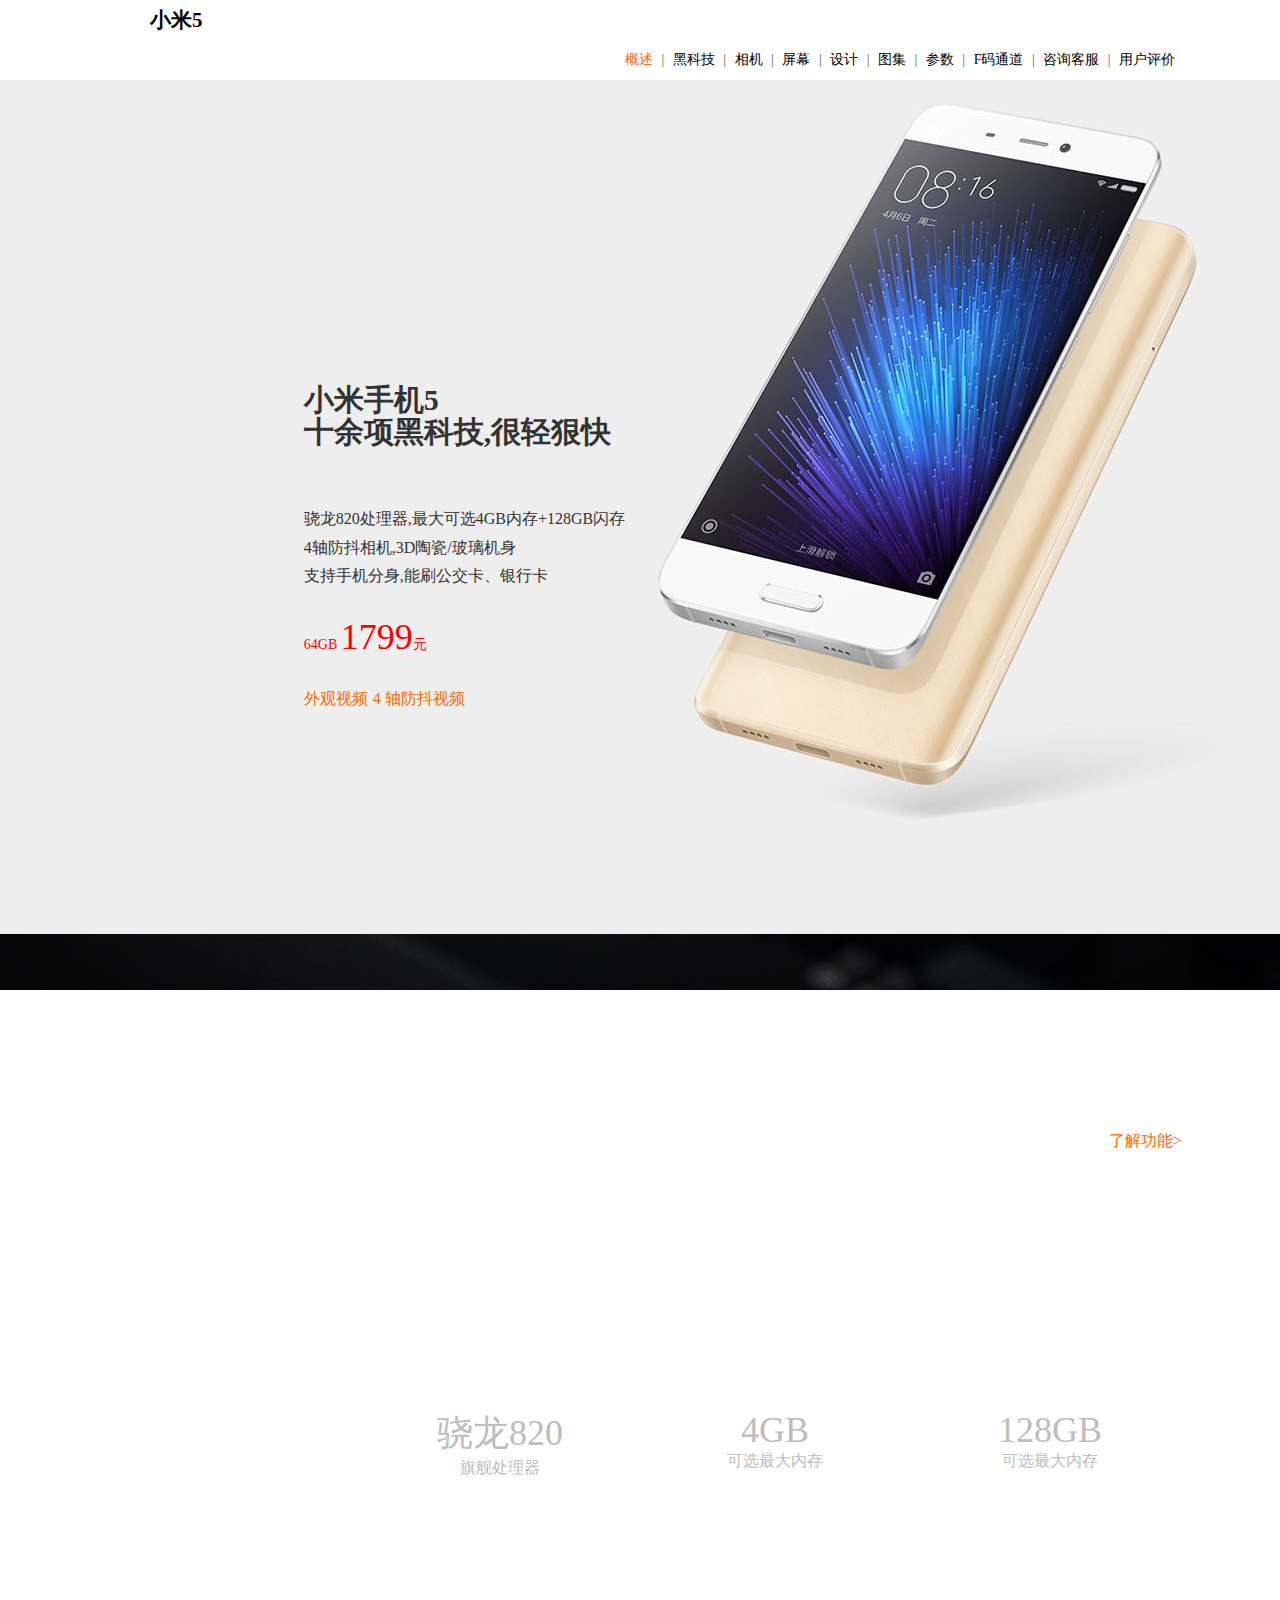
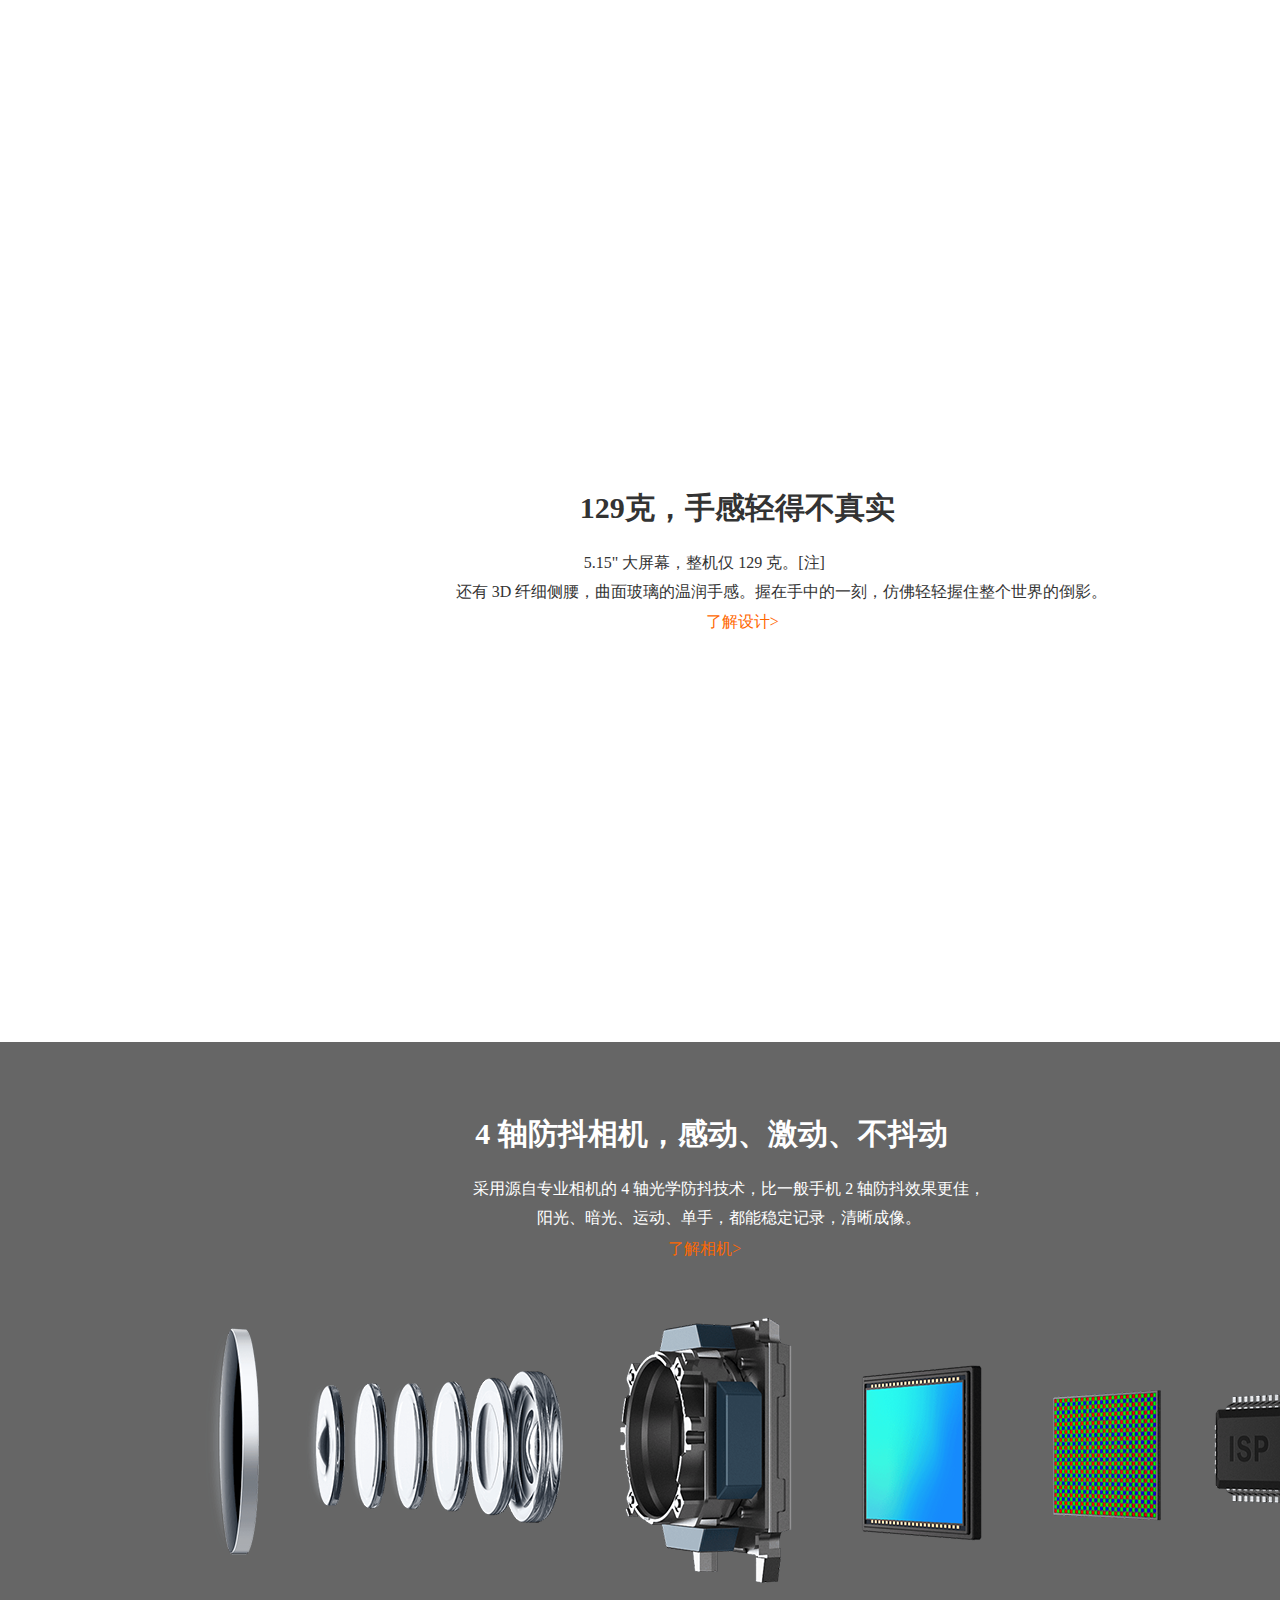
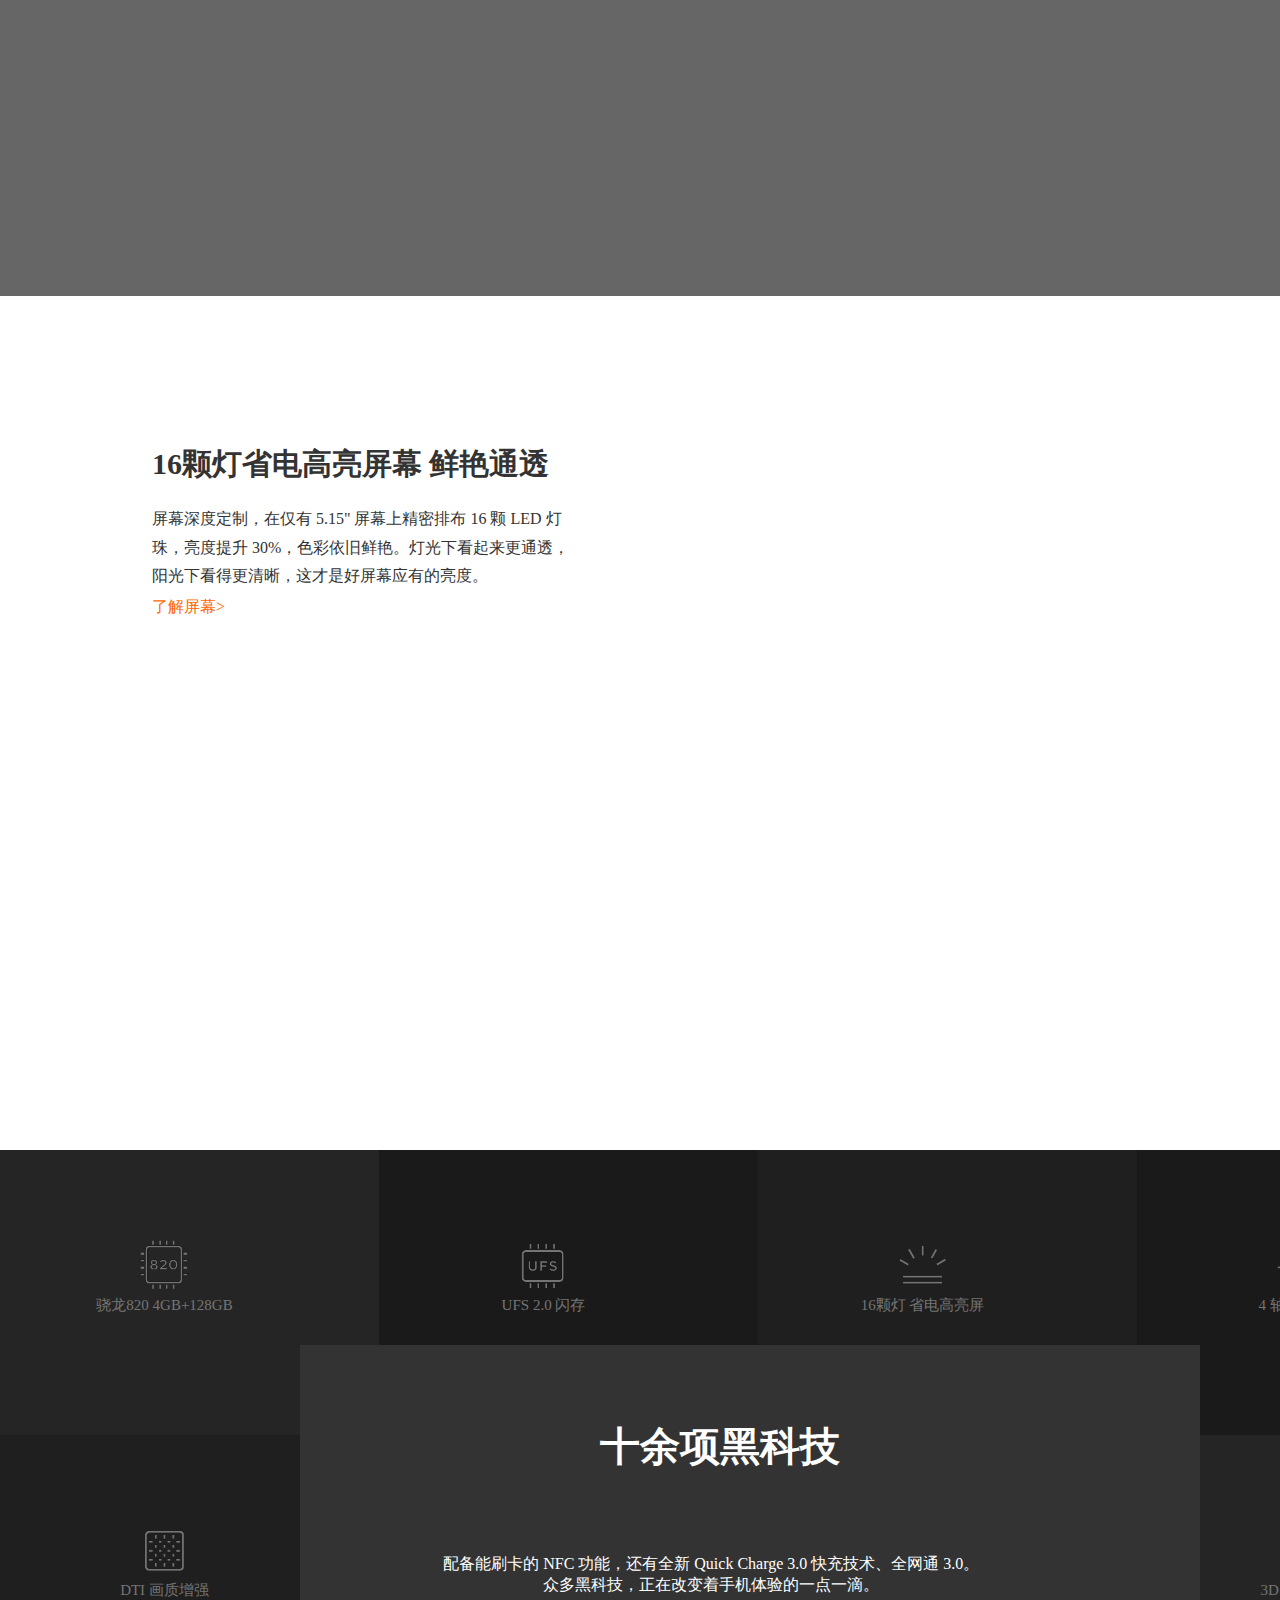
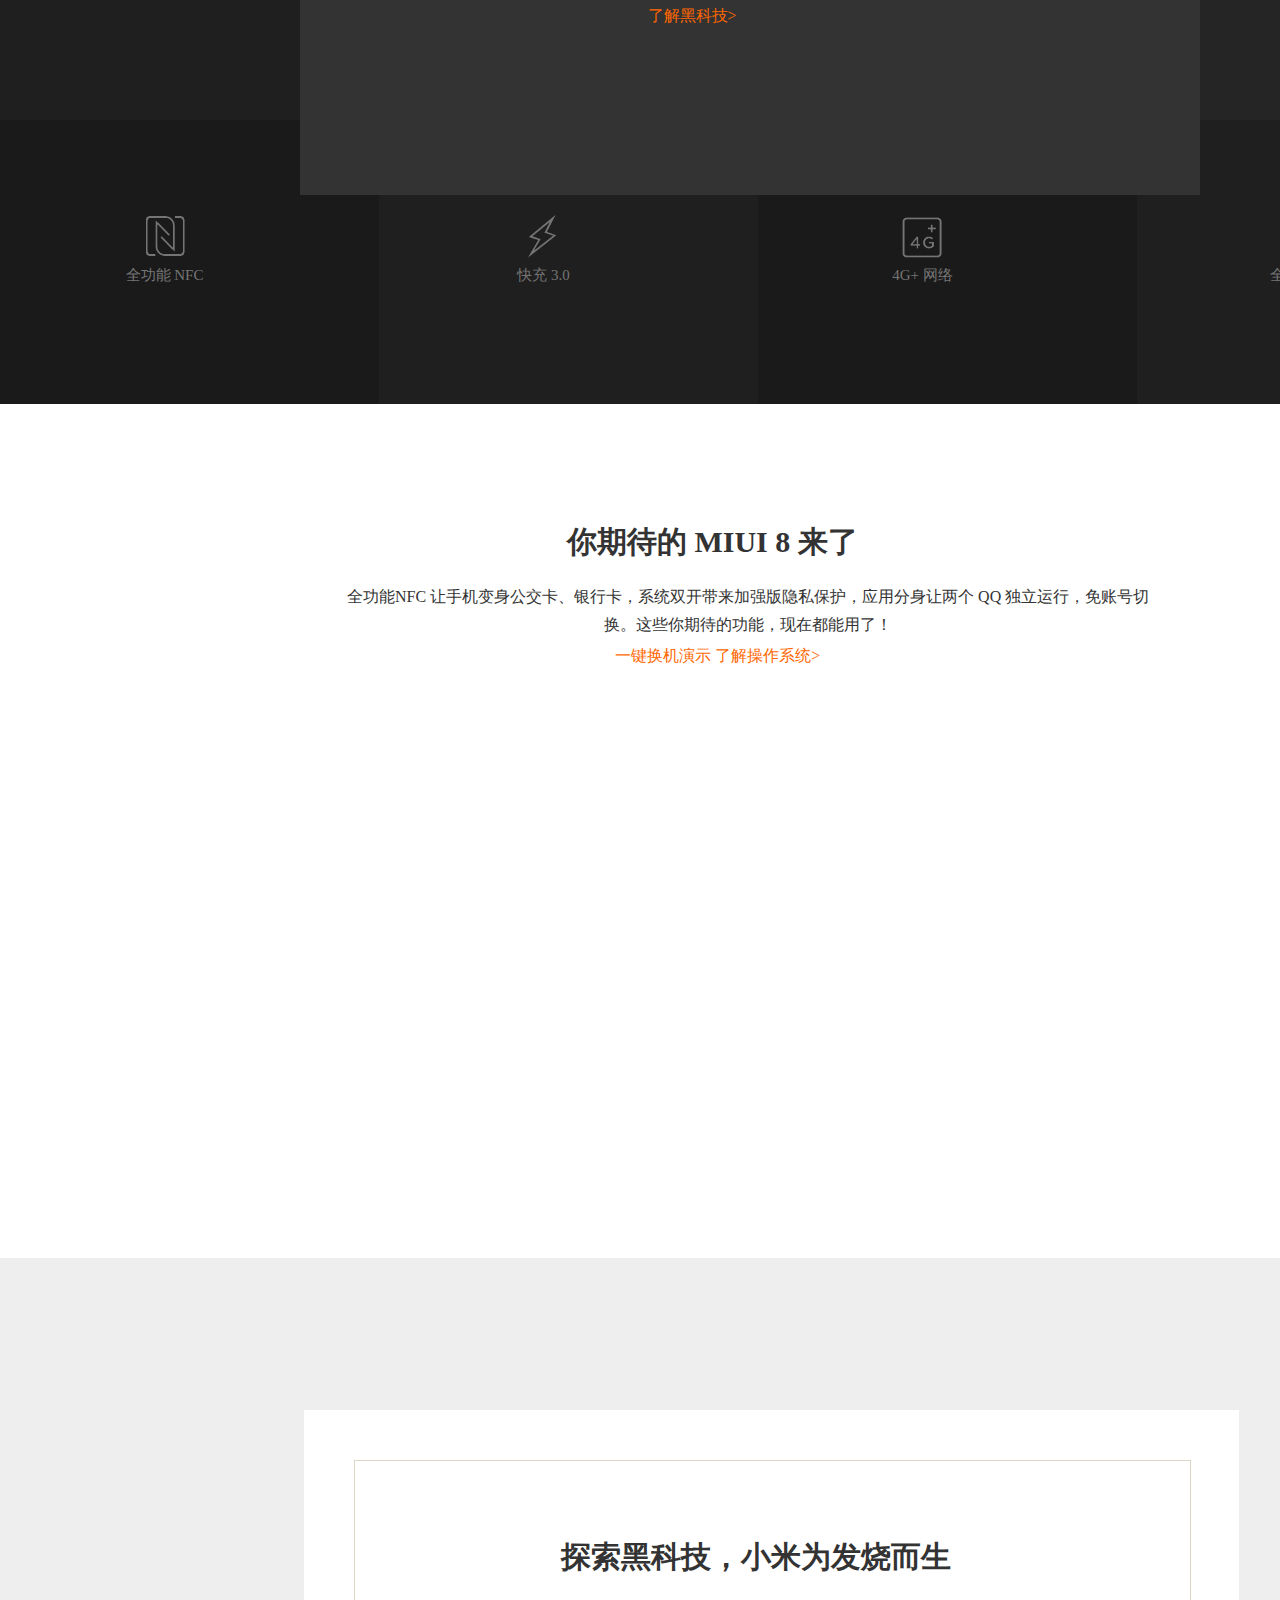
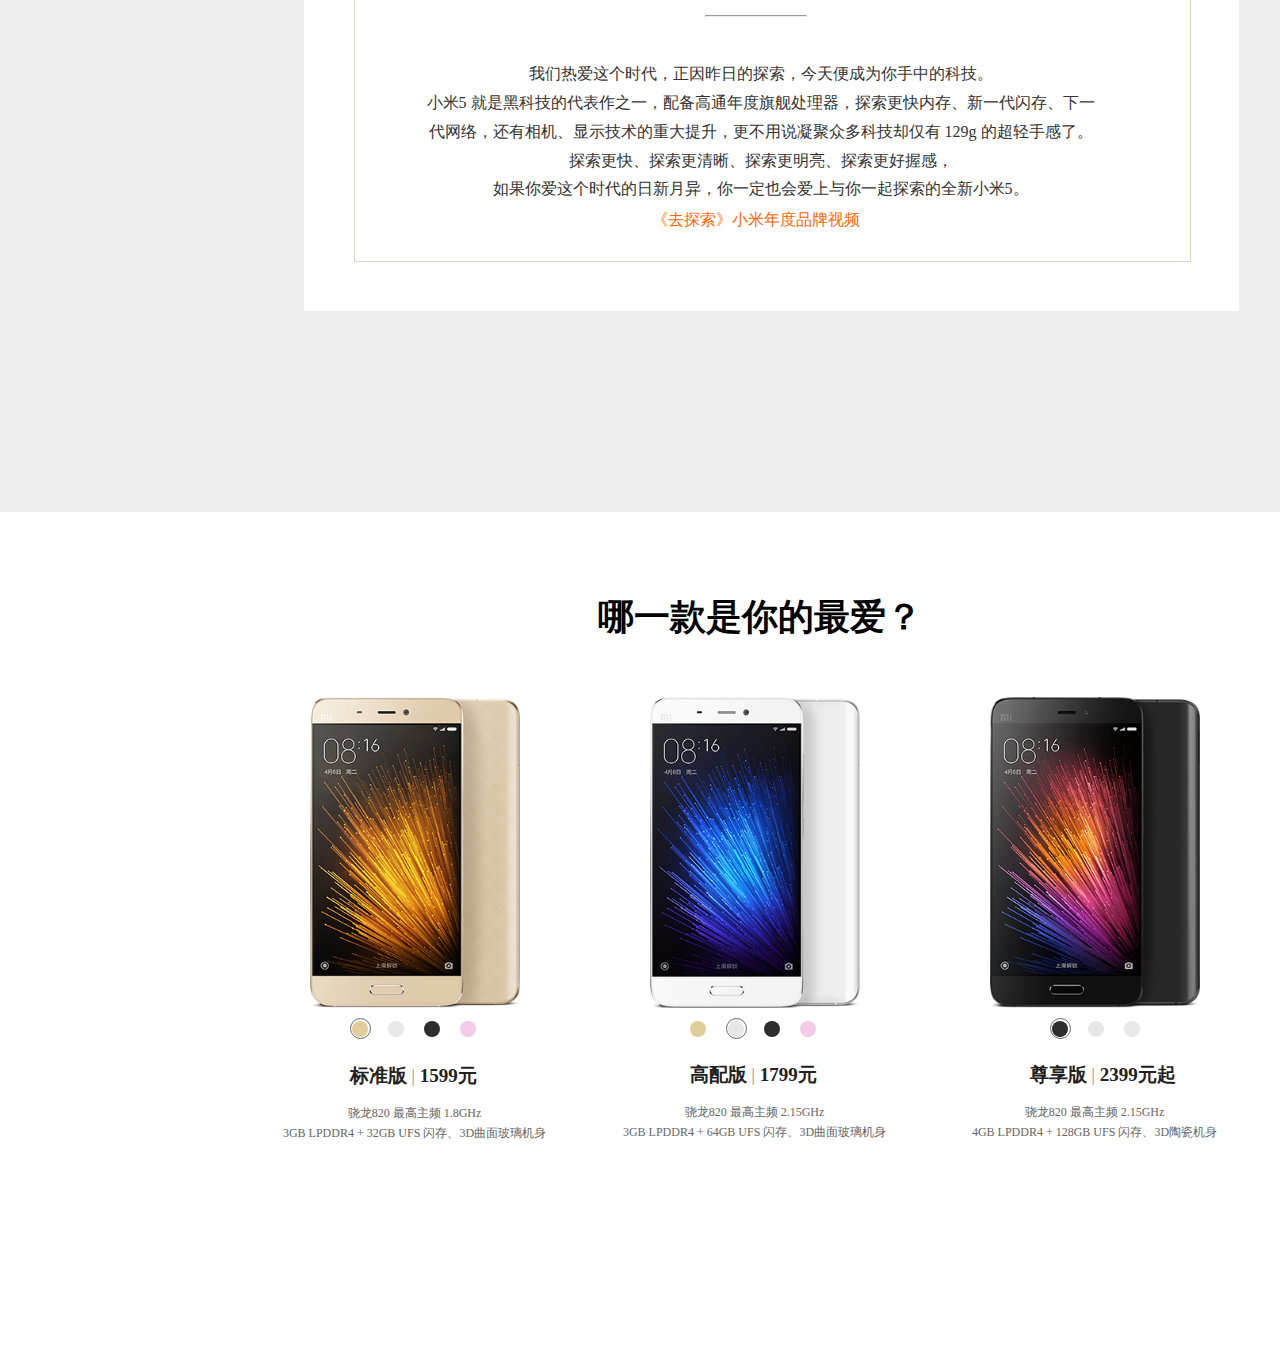
<file: index.html>
<!DOCTYPE html PUBLIC "-//W3C//DTD XHTML 1.0 Transitional//EN" "http://www.w3.org/TR/xhtml1/DTD/xhtml1-transitional.dtd">
<html xmlns="http://www.w3.org/1999/xhtml">
<head>
<meta http-equiv="Content-Type" content="text/html; charset=utf-8" />
<title>无标题文档</title>
<link rel="stylesheet" href="xiaomistyle.css"/>
</head>

<body>
		<div class="dh">
     		<div class="hz1"><h2>小米5</h2></div>
            <div class="hz2">
            	<a href="#"><font color="#ff6700">概述</font></a>
                <span>|</span>
                <a href="#">黑科技</a>
                <span>|</span>
                <a href="#">相机</a>
                <span>|</span>
                <a href="#">屏幕</a>
                <span>|</span>
                <a href="#">设计</a>
                <span>|</span>
                <a href="#">图集</a>
                <span>|</span>
                <a href="#">参数</a>
                <span>|</span>
                <a href="#">F码通道</a>
                <span>|</span>
                <a href="#">咨询客服</a>
                <span>|</span>
                <a href="#">用户评价</a>
        	</div>
		</div>
		<div class="box">      
        <div class="box box1">
			<div class="text">
    			<h2>小米手机5<br /> 十余项黑科技,很轻狠快</h2>
                <br />
        		<p>骁龙820处理器,最大可选4GB内存+128GB闪存<br /> 4轴防抖相机,3D陶瓷/玻璃机身<br /> 支持手机分身,能刷公交卡、银行卡</p>
                <div class="price">64GB 
                <span>1799</span>元</div>
    		<a href="#">外观视频</a>&nbsp;<a href="#">4 轴防抖视频</a>
    		</div>
		</div>
		
        <div class="box box2">	
        	<div class="text">
    			<h2 align="center">14 万分，快得有点狠</h2>
        		<p align="center"><font color="#FFFFFF">CPU 性能翻倍的骁龙 820 处理器，提速 87% 的 UFS 闪存，快 40% 的 Adreno 530 图形引擎，<br />
快 100% 的双通道 LPDDR4，Antutu 跑分性能测试高达惊人的 14 万分。</font></p>
        		<a href="#">了解功能></a> 
                
            </div>
            	<br />
                <br />
                <br />
                <br />
                <br />
                <br />
                <br />
                <br />
                <br />
                <br />
                <br />
                <br />
                <br />
                <br />
            <div class="hz11"> 
                	<div class="hz3">
                		<p><span>骁龙820</span></p>
                		<p>旗舰处理器</p>
                	</div>
                    <div class="hz12">
                    	|
                    </div>
                	<div class="hz3">
                		<p><span>4GB</span></p>
                		<p>可选最大内存</p>
                	</div>
                     <div class="hz12">
                    	|
                    </div>
                	<div class="hz3">
                		<p><span>128GB</span></p>
                		<p>可选最大内存</p>
               		 </div>
                </div>
        </div>
         	
            
            
            
		<div class="box box3">
        	<div class="text">
    			<h2 align="center">129克，手感轻得不真实</h2>
        		<p>&nbsp;&nbsp;&nbsp;&nbsp;&nbsp;&nbsp;&nbsp;&nbsp;&nbsp;&nbsp;&nbsp;&nbsp;&nbsp;&nbsp;&nbsp;&nbsp;&nbsp;&nbsp;&nbsp;&nbsp;&nbsp;&nbsp;&nbsp;&nbsp;&nbsp;&nbsp;&nbsp;&nbsp;&nbsp;&nbsp;&nbsp;&nbsp;5.15" 大屏幕，整机仅 129 克。[注]<br />
还有 3D 纤细侧腰，曲面玻璃的温润手感。握在手中的一刻，仿佛轻轻握住整个世界的倒影。</p>
        		<a href="#">了解设计></a>
    		</div>
               </div>
		
        <div class="box box4">
        	<div class="text">
    			<h2 align="center">4 轴防抖相机，感动、激动、不抖动</h2>
        		<p align="center"><font color="#FFFFFF">采用源自专业相机的 4 轴光学防抖技术，比一般手机 2 轴防抖效果更佳，<br />
阳光、暗光、运动、单手，都能稳定记录，清晰成像。</font></p>
        		<a href="#">了解相机></a>  
    		</div>
        </div>
		
        <div class="box box5">
        	<div class="text">
    			<h2>16颗灯省电高亮屏幕
鲜艳通透</h2>
        		<p>屏幕深度定制，在仅有 5.15" 屏幕上精密排布 16 颗 LED 灯<br />珠，亮度提升 30%，色彩依旧鲜艳。灯光下看起来更通透，<br />阳光下看得更清晰，这才是好屏幕应有的亮度。</p>
        		<a href="#">了解屏幕></a>
    		</div>
        </div>
       
       
       
       <div class="box9">
       		<div class="box91">
            	<div class="z1">
            	<div class="box911">
                <img src="images/images/logo1.png" />
                <p align="center">骁龙820&nbsp;4GB+128GB</p>
                </div>
       			<div class="box912">
                <img src="images/images/logo2.png" />
                <p align="center">UFS 2.0 闪存</p>
                </div>
            	<div class="box913">
                <img src="images/images/logo3.png" />
                <p align="center">16颗灯 省电高亮屏</p>
                </div>
       			<div class="box914">
                <img src="images/images/logo4.png" />
                <p align="center">4 轴防抖相机</p>
                </div>
                </div>
                
                <div class="z1">
            	<div class="box915"><img src="images/images/logo5.png" />
                <p align="center">DTI 画质增强</p>
                </div>
            	<div class="box916"></div>
            	<div class="box917"></div>
            	<div class="box918">
                <img src="images/images/logo6.png" />
                <p align="center">3D 陶瓷机身</p>
                </div>
                </div>
                
                <div class="z1">
            	<div class="box919">
                <img src="images/images/logo7.png" />
                <p align="center">全功能 NFC</p>
                </div>
            	<div class="box9110">
                <img src="images/images/logo8.png" />
                <p align="center">快充 3.0</p>
                </div>
       			<div class="box9111">
                <img src="images/images/logo9.png" />
                <p align="center">4G+ 网络</p>
                </div>
                <div class="box9112">
                <img src="images/images/logo10.png" />
                <p align="center">全网通3.0</p>
                </div>
                </div>
               
               <div class="hz7">
            		<div class="hz71">
            		<div class="text1">
                	<br />
                	<br />
                	<br />
    				<h2>十余项黑科技</h2>
        			<p align="center">配备能刷卡的 NFC 功能，还有全新 Quick Charge 3.0 快充技术、全网通 3.0。<br />
众多黑科技，正在改变着手机体验的一点一滴。</p>
        			<a href="#">了解黑科技></a>
    				</div>
                	</div>
         		</div> 
                
                
                
            </div>
            
            
            
        </div>
        <div class="box box6">
        	<div class="text">
    			<h2 align="center">你期待的 MIUI 8 来了</h2>
        		<p align="center">全功能NFC 让手机变身公交卡、银行卡，系统双开带来加强版隐私保护，应用分身让两个 QQ 独立运行，免账号切<br />换。这些你期待的功能，现在都能用了！</p>
        		<a href="#">一键换机演示&nbsp;了解操作系统></a>
    		</div>
        </div>
        
        <div class="box box7">
        	<div class="hz4">
            	<div class="hz41">
            		<div class="text">
            		
                		<h2 align="center">探索黑科技，小米为发烧而生</h2>
                        <br />
                		<div class="hr" align="center"><hr width="100" align="center" /></div>
                		<p align="center">我们热爱这个时代，正因昨日的探索，今天便成为你手中的科技。<br />
小米5 就是黑科技的代表作之一，配备高通年度旗舰处理器，探索更快内存、新一代闪存、下一<br />
代网络，还有相机、显示技术的重大提升，更不用说凝聚众多科技却仅有 129g 的超轻手感了。
<br />探索更快、探索更清晰、探索更明亮、探索更好握感，<br />
如果你爱这个时代的日新月异，你一定也会爱上与你一起探索的全新小米5。</p>
                		<div align="center"><a href="#">《去探索》小米年度品牌视频</a></div>
                	</div>
            	</div>
            </div>
        </div>
        
        <div class="box box8">
        		<div class="hz5" align="center">
                	<h2>哪一款是你的最爱？</h2>
                </div>
                
                
        		<div class="hz6">
                	
                    <div class="hz61">
                		<img src="images/images/h-21.png" width="210" height="311" />
                    	<div class="ys">
                    		<a href="#"><div class="hz62"></div>
                            <div class="ys1"></div>
                            </a>
                    		<a href="#"><div class="ys2"></div></a>
                    		<a href="#"><div class="ys3"></div></a>
                    		<a href="#"><div class="ys4"></div></a>
                    	</div>
                        <div class="bb">
                        	<div class="text1">
                            	<b>标准版</b>
                            	<span>|</span>
                            	<b>1599元</b>
                            	
							</div>
                       	</div>
                        <p align="center">骁龙820 最高主频 1.8GHz <br />3GB LPDDR4 + 32GB UFS 闪存、3D曲面玻璃机身</p>
                	</div>
        			
                    <div class="hz61">
                		<img src="images/images/h-22.png" width="210" height="311" />
                		<div class="yy">
                    		<a href="#"><div class="ys1"></div></a>
                    		<a href="#">
                            	<div class="hz62"></div>
                            	<div class="ys2"></div></a>
                    		<a href="#"><div class="ys3"></div></a>
                    		<a href="#"><div class="ys4"></div></a>
                		</div>
                        <div class="bb">
                        	<div class="text1">
                            	<b>高配版</b>
                            	<span>|</span>
                            	<b>1799元</b>	
							</div>
                       	</div>
                        <p align="center">骁龙820 最高主频 2.15GHz<br />
3GB LPDDR4 + 64GB UFS 闪存、3D曲面玻璃机身</p>
                    </div>
                	<div class="hz61">
                		<img src="images/images/h-25.png" width="210" height="311" />
                		<div class="yx">
                        	<a href="#">
                            <div class="hz62"></div>
                            <div class="ys1"></div>
                            </a>
                    		<a href="#"><div class="ys2"></div></a>
                        	<a href="#"><div class="ys2"></div></a>
                        </div>
                        <div class="bb">
                        	<div class="text1">
                            	<b>尊享版</b>
                            	<span>|</span>
                            	<b>2399元起</b>	
							</div>
                       	</div>
                        <p align="center">骁龙820 最高主频 2.15GHz<br />
4GB LPDDR4 + 128GB UFS 闪存、3D陶瓷机身</p>
                	</div>
         </div>
</div>      
</div>
</body>
</html>
</file>
<file: xiaomistyle.css>
*{		padding:0px;
		margin:0px;
}
.dh{	    width:100%;
			height:40px;
			background-color:#FFFFFF;
}
.dh .hz1{	width:60px;
			height:40px;
			background-color:#FFFFFF;
			text-align:left;
			font-size:14px;
			margin-left:150px;
			float:left;
			line-height:40px;
}
.dh .hz2{	width:800px;
			height:40px;
			background-color:#FFFFFF;
			text-align:center;
			font-size:14px;
			margin-left:500px;
			float:left;
			
}
				
.dh .hz2 a{		color:#000000;
				text-decoration:none;
				width:60px;
				text-align:center;
				line-height:40px;
				margin-left:5px;
				margin-right:5px;
}
.dh .hz2 a:hover{	color:#ff6700;
}
.dh .hz2 span{	color:#616161;
				font-size:14px;
}
.box{	width:100%;
		height:1000px;
		background:no-repeat center center fixed;
}
.box1{	background-image:url(images/images/h-12.jpg);
		overflow:hidden;
		width:1519px;
		height:854px;
}
.box2{	background-image:url(images/images/h-8.jpg);
		width:1519px;
		height:854px;
}
.box2{		overflow:hidden;
}
.box2 .text{		margin-left:55%;
					margin-top:5%;	
					color:#FFFFFF;
}
.box2 .text h2{		color:#FFFFFF;
					margin-left:50px;
}
.box2 .text p{		color:#FFFFFF;
					line-height:1.8em;
					margin-top:25px;
}
.box2 .text a{		margin-left:40%;
}

.box2 .hz11{	height:150px;
				margin-left:20px;
				padding-left:350px;

}
.box2 .hz12{	width:10px;
				height:150px;
				color:#FFFFFF;
				font-size:50px;
				margin-left:10px;
				float:left;
}
.box2 .hz3{	width:250px;
			height:90px;
			display:inline;
			float:left;
			margin-left:5px;
						
}
.box2 .hz3 p{	color:#bdbdbd;
				text-align: center;
				
}
.box2 .hz3 span{	font-size:36px;
					color:#bdbdbd;
					text-align: center;
}
.box3{	background-image:url(images/images/h-13.jpg);
		width:1519px;
		height:854px;
}
.box3{		overflow:hidden;
}
.box3 .text{		margin-left:30%;
					margin-top:20%;
}
.box3 .text h2{		margin-left:-500px;
}
.box3 .text a { 	margin:250px;
}
.box4{	background:#666 url(images/images/bg.png) no-repeat  center center;
		width:1519px;
		height:854px;
		overflow:hidden;
}
.box4 .text{		margin-left:20%;
					margin-top:5%;
					
}
.box4 .text h2{		color:#FFFFFF;
					margin-left:-400px;
}
.box4 .text p{		margin-left:-30%;
					margin-top:10%;
}
.box4 .text a{		margin-left:30%;
}
.box5{	background-image:url(images/images/h-24.jpg);
		width:1519px;
		height:854px;
		overflow:hidden;
}
.box5 .text{		margin-left:10%;
					margin-top:10%;
}

.box6{	background-image:url(images/images/h-21.jpg);
		width:1519px;
		height:854px;
		overflow:hidden;
}
.box6 .text{		margin-left:30%;
					margin-top:8%;
}
.box6 .text p{		margin-left:-45%;
					margin-top:10%;
}
.box6 .text h2{	margin-left:-550px;
}
.box6 .text a{		margin-left:15%;
}
body{	font-family:"微软雅黑 Light";
}
.box .text{		font-weight:400px;
				font-size:20px;
				color:#333;
				line-height:1.6em;
}
.box .text p{	font-size:16px;
				color:#333;
				line-height:1.8em;
				margin-top:25px;
}
.box .text a{	font-size:16px;
				color:#ff6700;
				text-decoration:none;
}
.box1 .text{	margin-left:20%;
				margin-top:20%;				
}
.box .text .price{	color:#f00;
					font-size:14px;
					margin-top:30px;
					margin-bottom:20px;
}
.box .text .price span{	font-size:36px;
}
.box .box7{			background:#eeeeee;
					width:1519px;
					height:854px;
					overflow:hidden;
}
.box7 .hz4{	width: 55%;
    		height: 47%;
    		padding: 50px;
			margin:0px auto;
    		margin-top: 10%;
    		margin-left:20%;
    		background:#fff;
}
.box7 .hz4 .hz41{	width:835px;
					height:400px;
    				border:1px solid #ddd6c3;
}
.hz4 .hz41 .text {		margin-left:-4%;
						margin-top:2%;
}
.hz4 .hz41 .text h2{   margin-top:80px;
}
.hz41 .hr{				margin-top:10px;
						
}
.hz4 .hz41 .text  p{		margin-left:10px;
							margin-top:5%;
}

.box .box8{			width:1519px;
					height:854px;
					overflow:hidden;
}

.box8 .hz5{		width:100%;
				height:60px;
				margin-top:80px;
}
.box8 .hz5 h2{		font-size: 36px;
    			line-height: 50px;
}
.box8 .hz6{		width:1020px;
				height:450px;
				overflow:hidden;
				margin:0px auto;
				margin-top:40px;
}
.hz6 .hz61{		width:330px;
			height:480px;
			overflow:hidden;
			margin-right:10px;
			float:left;
			margin-top:5px;
}
.hz6 .hz61 img{	margin-left:60px;
}
.hz61 .ys{	width:150px;
			height:25px;
			overflow:hidden;
			margin-left:100px;
			margin-top:10px;
}
.hz61 .ys .ys1{	width:16px;
				height:16px;
				background:#e0cd9b;
				border-radius:50%;
				float:left;
				margin-right:20px;
				margin-left:-18.5px;
				margin-top:2.5px;
}
.hz61 .ys .ys2{	width:16px;
				height:16px;
				background:#e8e8e8;
				border-radius:50%;
				float:left;
				margin-right:20px;
				margin-top:2.5px;
}
.hz61 .ys .ys3{	width:16px;
				height:16px;
				background:#2d2d2d;
				border-radius:50%;
				float:left;
				margin-right:20px;
				margin-top:2.5px;
}
.hz61 .ys .ys4{	width:16px;
				height:16px;
				background:#f5cae8;
				border-radius:50%;
				float:left;
				margin-right:20px;
				margin-top:2.5px;
}
.hz61 .yy{	width:150px;
			height:24px;
			overflow:hidden;
			margin-left:100px;
			margin-top:10px;
}
.hz61 .yy .ys1{	width:16px;
				height:16px;
				background:#e0cd9b;
				border-radius:50%;
				float:left;
				margin-right:20px;
				margin-top:2.5px;
}
.hz61 .yy .ys2{	width:16px;
				height:16px;
				background:#e8e8e8;
				border-radius:50%;
				float:left;
				margin-right:20px;
				margin-left:-18.5px;
				margin-top:2.5px;
}
.hz61 .yy .ys3{	width:16px;
				height:16px;
				background:#2d2d2d;
				border-radius:50%;
				float:left;
				margin-right:20px;
				margin-top:2.5px;
}
.hz61 .yy .ys4{	width:16px;
				height:16px;
				background:#f5cae8;
				border-radius:50%;
				float:left;
				margin-right:20px;
				margin-top:2.5px;
}
.hz61 .yx{	width:150px;
			height:24px;
			overflow:hidden;
			margin-left:120px;
			margin-top:10px;
}
.hz61 .yx .ys1{	width:16px;
				height:16px;
				background:#2d2d2d;
				border-radius:50%;
				float:left;
				margin-right:20px;
				margin-left:-18.5px;
				margin-top:2.5px;
}
.hz61 .yx .ys2{	width:16px;
				height:16px;
				background:#e8e8e8;
				border-radius:50%;
				float:left;
				margin-right:20px;
				margin-top:2.5px;
}
.hz61 .hz62{	width:19px;
				height:19px;
				border-radius:50%;
				border:1px solid #666666;
				background-color:#FFF;
				float:left;
				margin-top:0px;
}
.hz61 .bb{	width:330px;
			height:25px;
			margin-top:20px;
			margin-left:100px;
}
.hz61 .bb .text1{	font-size:19px;
    				color: #212121;
    				margin-top: 20px;
    				line-height: 25px;
}
.hz61 .bb .text1 span{	font-size:19px;
						color:#999999;
}
.hz61 p{		font-size:12px;
    			line-height:20px;
    			margin-top:15px;
    			color: #666666;
}
.box .box9{			width:1519px;
					height:854px;
					overflow:hidden;
					background:#333;
}		
.box .box9 .hz7{	width:900px;
					height:450px;
					margin:0px auto;
					background:#333333;
					margin-top:-660px;
					margin-left:300px;
					position: absolute;
}
.hz7 .hz71{			width:850px;
					height:450px;
					margin:0px auto;
					margin-top:20px;
					margin-left:50px;
}
.hz71 .text1 h2{		color:#FFFFFF;
						font-size:40px;
						margin-left:250px;
}
.hz71 .text1 p{			margin-left:-15%;
						margin-top:80px;
						color:#FFFFFF;
						margin-bottom:10px;
}
.hz71 .text1 a{			margin-left:35%;
						text-decoration:none;
						font-size:16px;
						color:#ff6700;
						margin-top:20px;
}
.box9 .box91{			width:1519px;
						height:854px;
						overflow:hidden;
				
}
.box91 .z1{			width:1519px;
					height:285px;
					background-color:#999999;

}
.box91 img{		margin-left:140px;
				margin-top:90px;
				width:50px;
				height:50px;
}
.box9 .box91 .box911{	width:379px;
						height:285px;
						background-color:#252525;
						float:left;
}
.box9 .box91 .box912{	width:379px;
						height:285px;
						background-color:#1A1A1A;
						float:left;
						
}
.box9 .box91 .box913{	width:379px;
						height:285px;
						background-color:#1f1f1f;
						float:left;

}
.box9 .box91 .box914{	width:379px;
						height:285px;
						background-color:#1A1A1A;
						float:left;
}
.box9 .box91 .box915{	width:379px;
						height:285px;
						background-color:#1f1f1f;
						float:left;
						
}
.box9 .box91 .box916{	width:379px;
						height:285px;
						background-color:#252525;
						float:left;
					
}
.box9 .box91 .box917{	width:379px;
						height:285px;
						background-color:#252525;
						float:left;
					
}
.box9 .box91 .box918{	width:379px;
						height:285px;
						background-color:#252525;
						float:left;
}
.box9 .box91 .box919{	width:379px;
						height:285px;
						background-color:#1A1A1A;
						float:left;
					
}
.box9 .box91 .box9110{	width:379px;
						height:285px;
						background-color:#1f1f1f;
						float:left;
						
}
.box9 .box91 .box9111{	width:379px;
						height:285px;
						background-color:#1A1A1A;
						float:left;
}
.box9 .box91 .box9112{	width:379px;
						height:285px;
						background-color:#1f1f1f;
						float:left;
}
.box91 .z1 p{		text-align: center;
    				font-size:15px;
    				color: #757575;
    				line-height:30px;
					margin-left:-50px

}
</file>
